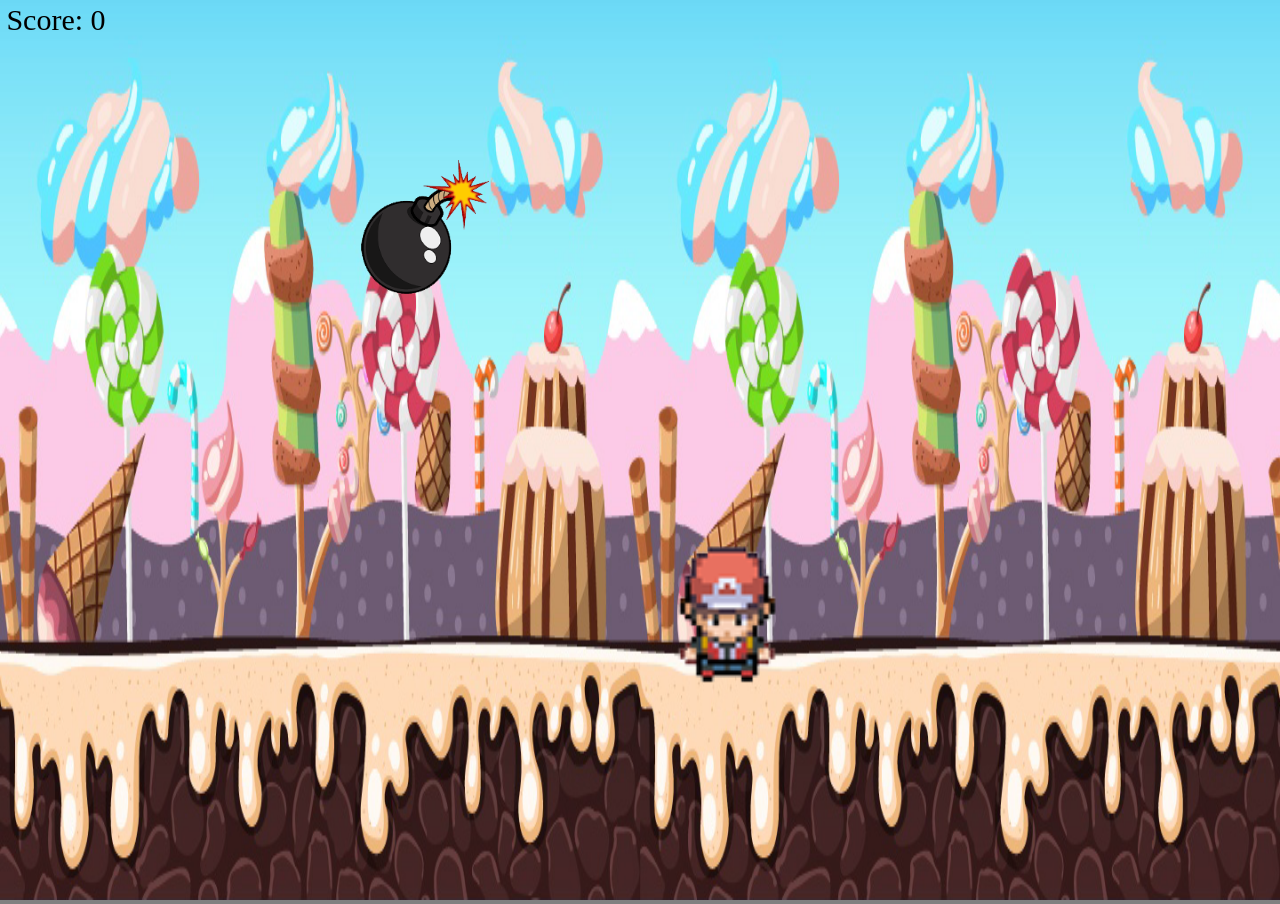
<file: game.html>
<!DOCTYPE html>
<html lang="en">
<head>
    <meta http-equiv="content-type" content="text/html; charset=utf-8">
    <meta name="viewport" content="width=device-width, initial-scale=1.0">
    <meta http-equiv="X-UA-Compatible" content="IE=edge,chrome=1">
    <link rel="stylesheet" type="text/css" href="assets/css/Game.css">

    <script src="assets/js/Application.js"></script>
    <script src="assets/js/Canvas.js"></script>
    <script src="assets/js/Color.js"></script>
    <script src="assets/js/Vector2.js"></script>
    <script src="assets/js/Rectangle.js"></script>
    <script src="assets/js/Player.js"></script>
    <script src="assets/js/TouchInput.js"></script>
    <script src="assets/js/KeyboardInput.js"></script>
    <script src="assets/js/Background.js"></script>
    <script src="assets/js/Score.js"></script>
    <script src="assets/js/Drops.js"></script>
    <script src="assets/js/WinCondition.js"></script>


  <title>Project Utopia</title>
  <script src="assets/js/WebStorage.js"></script>
</head>
<body onload=main()>
  <script src="assets/js/Main.js"></script>
</body>
</html>
</file>
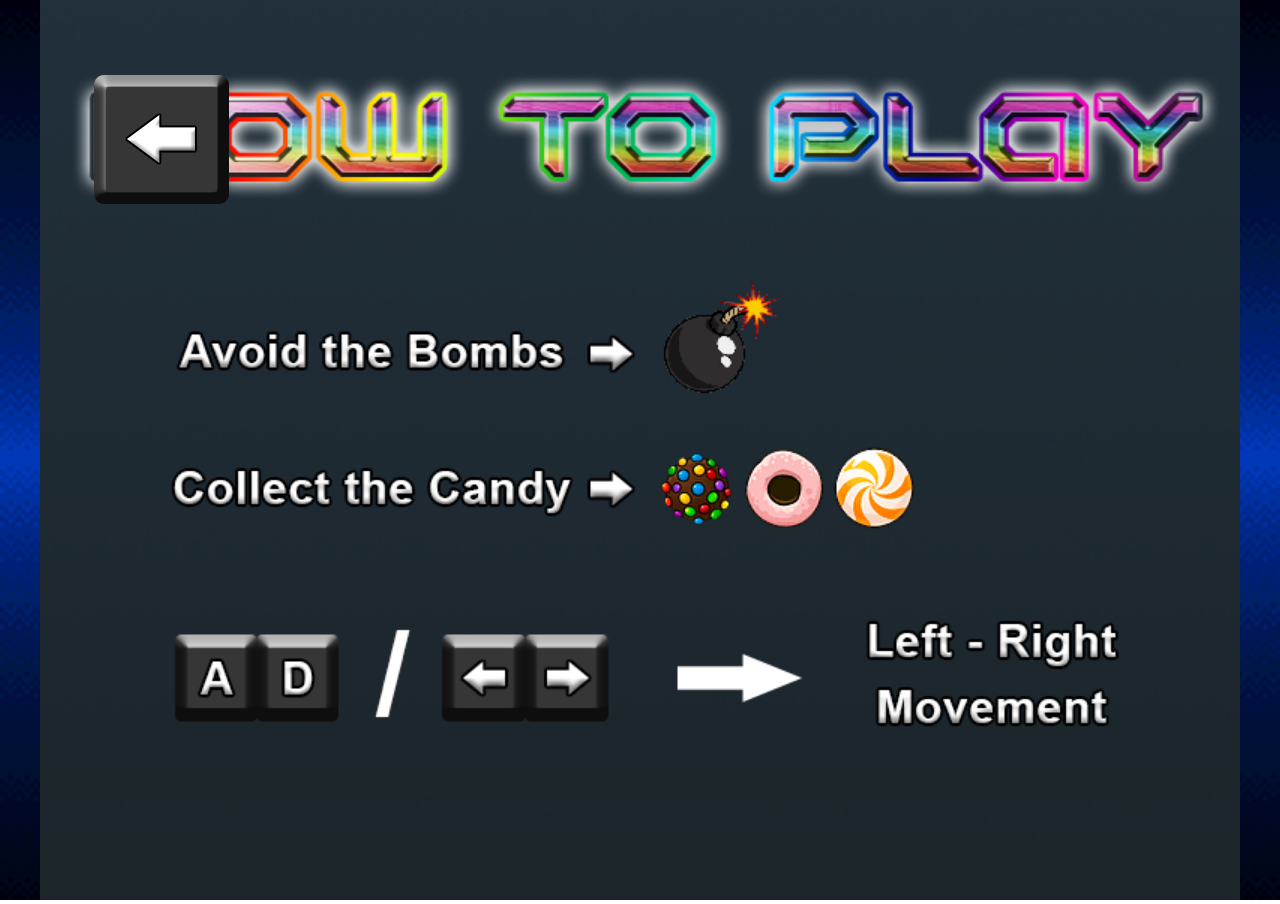
<file: howtoplay.html>
<!DOCTYPE html>
<html lang="en">
<head>
    <meta http-equiv="content-type" content="text/html; charset=utf-8">
    <meta name="viewport" content="width=device-width, initial-scale=1.0">
    <meta http-equiv="X-UA-Compatible" content="IE=edge,chrome=1">
    <link rel="stylesheet" type="text/css" href="assets/css/Styles.css">

    <title>Project Utopia</title>
    <script src="assets/js/WebStorage.js"></script>
</head>
<body>

    <div class="bg">
      <img class="howtoplayBG" src="assets/img/HowToPlayScreen.png" style="object-fit:contain; width:100%; height:100%">
    </div>
    
    <a href="menu.html"><div class="backbutton"></div></a>

</body>
</html>
</file>
<file: assets/css/Game.css>
/**
Makes body size of the screen
Prevents scrolling
**/
body {
    background-color: grey;
    width: 100%;
    height: 100%;
    margin: 0 0 0 0;
    padding: 0 0 0 0;
    overflow: hidden;
    -ms-touch-action: manipulation;
    touch-action: manipulation;
}
</file>
<file: assets/css/Styles.css>
body, html {
    width: 100%;
    height: 100%;
    margin: 0 0 0 0;
    padding: 0 0 0 0;
    overflow: hidden;
    -ms-touch-action: manipulation;
    touch-action: manipulation;
    }
    
    .bg {
      /* The image used */
      background-image: url("../img/IntroScreen.jpg");
        
      /* Full height */
      height: 100%; 
    
      /* Center and scale the image nicely */
      background-position: center;
      background-repeat: no-repeat;
      background-size: cover;
    }

    .howtoplayBG {
  
        /* Full height */
        height: 100%;

        /* Center and scale the image nicely */
        background-position: center;
        background-repeat: no-repeat;
        background-size: cover;
}

    .gametitle {
      /* The image used */
      background-image: url("../img/Title.png");
    
      /* Center and scale the image nicely */
      background-position: center;
      background-repeat: no-repeat;
      margin-right: 3%;
    }

    .startbutton 
    {
        background-image: url(../img/StartGameIdle.png);
        width: 300px;
        height: 105px;
        top: 40%;
    }
    
    .startbutton:hover 
    {
        background-image: url(../img/StartGameHover.png);
        width: 300px;
        height: 105px;
        top: 40%;
    }

    .howtoplaybutton 
    {
        background-image: url(../img/HowtoplayIdle.png);
        width: 300px;
        height: 105px;
        top: 55%;
    }
    
    .howtoplaybutton:hover 
    {
        background-image: url(../img/HowtoplayHover.png);
        width: 300px;
        height: 105px;
        top: 55%;
    }

    .backbutton 
    {
        background-image: url(../img/BackArrowIdle.png);
        width: 195px;
        height: 190px;
        top: 5%;
        left: 5%;
        position: absolute;
    }
    
    .backbutton:hover 
    {
        background-image: url(../img/BackArrowHover.png);
        width: 195px;
        height: 190px;
        top: 5%;
    }

    .center-h {
        margin: 0;
        position: absolute;
        left: 50%;
        -ms-transform: translateX(-50%);
        transform: translateX(-50%);
      }

    .center {
        margin: 0;
        position: absolute;
        top: 50%;
        left: 50%;
        -ms-transform: translate(-50%, -50%);
        transform: translate(-50%, -50%);
    }

    input[type=text] {
        width: 100%;
        padding: 12px 20px;
        margin: 8px 0;
        box-sizing: border-box;
        border: 2px solid red;
        border-radius: 4px;
      }

    input[type=submit] {
        background-color: red;
        border: none;
        color: white;
        padding: 16px 32px;
        text-decoration: none;
        margin: 4px 2px;
        cursor: pointer;
        display: inline;
      }
</file>
